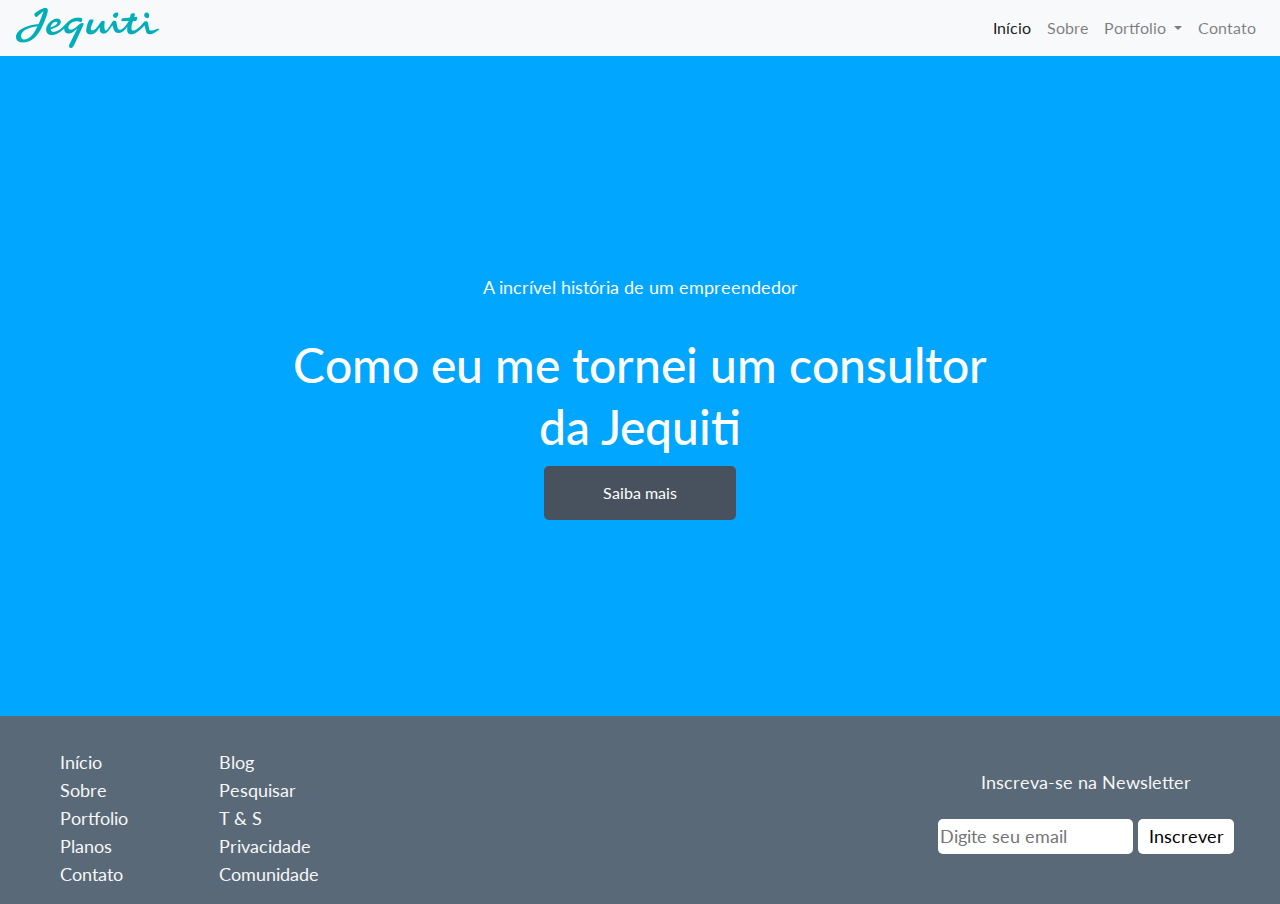
<file: index.html>
<!DOCTYPE html>
<html lang="pt-br">
  <head>
    <meta charset="UTF-8" />
    <meta name="viewport" content="width=device-width, initial-scale=1.0" />
    <title>Jequiti - Principal</title>

    <link
      href="http://fonts.googleapis.com/css?family=Lato&subset=latin,latin-ext"
      rel="stylesheet"
      type="text/css"
    />
    <link
      rel="stylesheet"
      href="https://cdn.jsdelivr.net/npm/bootstrap@4.5.3/dist/css/bootstrap.min.css"
    />
    <link rel="stylesheet" href="css/normalize.css" />
    <link rel="stylesheet" href="css/main.css" />
  </head>
  <body>
    <nav class="navbar navbar-expand-lg navbar-light bg-light"> 
      <img src="img/jequiti.png" alt="Jequiti" />
      <button
        class="navbar-toggler"
        type="button"
        data-toggle="collapse"
        data-target="#navbarNavDropdown"
        aria-controls="navbarNavDropdown"
        aria-expanded="false"
        aria-label="Toggle navigation"
      >
        <span class="navbar-toggler-icon"></span>
      </button>
      <div class="navbar-collapse collapse w-100 order-3 dual-collapse2">
        <ul class="navbar-nav ml-auto">
          <li class="nav-item active">
            <a class="nav-link" href="#">
              Início
            </a>
          </li>
          <li class="nav-item">
            <a class="nav-link" href="about.html">Sobre</a>
          </li>
          <li class="nav-item dropdown">
            <a
              class="nav-link dropdown-toggle"
              href="portfolio.html"
              id="navbarDropdownMenuLink"
              data-toggle="dropdown"
              aria-haspopup="true"
              aria-expanded="false"
            >
              Portfolio
            </a>
            <div class="dropdown-menu" aria-labelledby="navbarDropdownMenuLink">
              <a class="dropdown-item" href="portfolio.html#portfolio-img"
                >Imagem 1</a
              >
              <a class="dropdown-item" href="portfolio.html#portfolio-img"
                >Imagem 2</a
              >
              <a class="dropdown-item" href="portfolio.html#portfolio-img"
                >Imagem 3</a
              >
              <a class="dropdown-item" href="portfolio.html#portfolio-img"
                >Imagem 4</a
              >
            </div>
          </li>
          <li class="nav-item">
            <a class="nav-link" href="contact.html">Contato</a>
          </li>
        </ul>
      </div>
    </nav>

    <div class="main-body">
      <p>A incrível história de um empreendedor</p>
      <h2>Como eu me tornei um consultor da Jequiti</h2>
      <div class="button-div">
        <button class="button"><a href="video.html">Saiba mais</a></button>
      </div>
    </div>
    <div class="footer">
      <ul class="first-footer">
        <li>Início</li>
        <li>Sobre</li>
        <li>Portfolio</li>
        <li>Planos</li>
        <li>Contato</li>
      </ul>
      <ul class="second-footer">
        <li>Blog</li>
        <li>Pesquisar</li>
        <li>T & S</li>
        <li>Privacidade</li>
        <li>Comunidade</li>
      </ul>
      <div class="third-footer">
        <label for="email">Inscreva-se na Newsletter</label><br />
        <input
          class="footer-email"
          type="email"
          name="email"
          id="email"
          placeholder="Digite seu email"
        />
        <button class="new-button">Inscrever</button>
      </div>
    </div>

    <script src="https://code.jquery.com/jquery-3.5.1.slim.min.js"></script>
    <script src="https://cdn.jsdelivr.net/npm/bootstrap@4.5.3/dist/js/bootstrap.bundle.min.js"></script>
  </body>
</html>
</file>
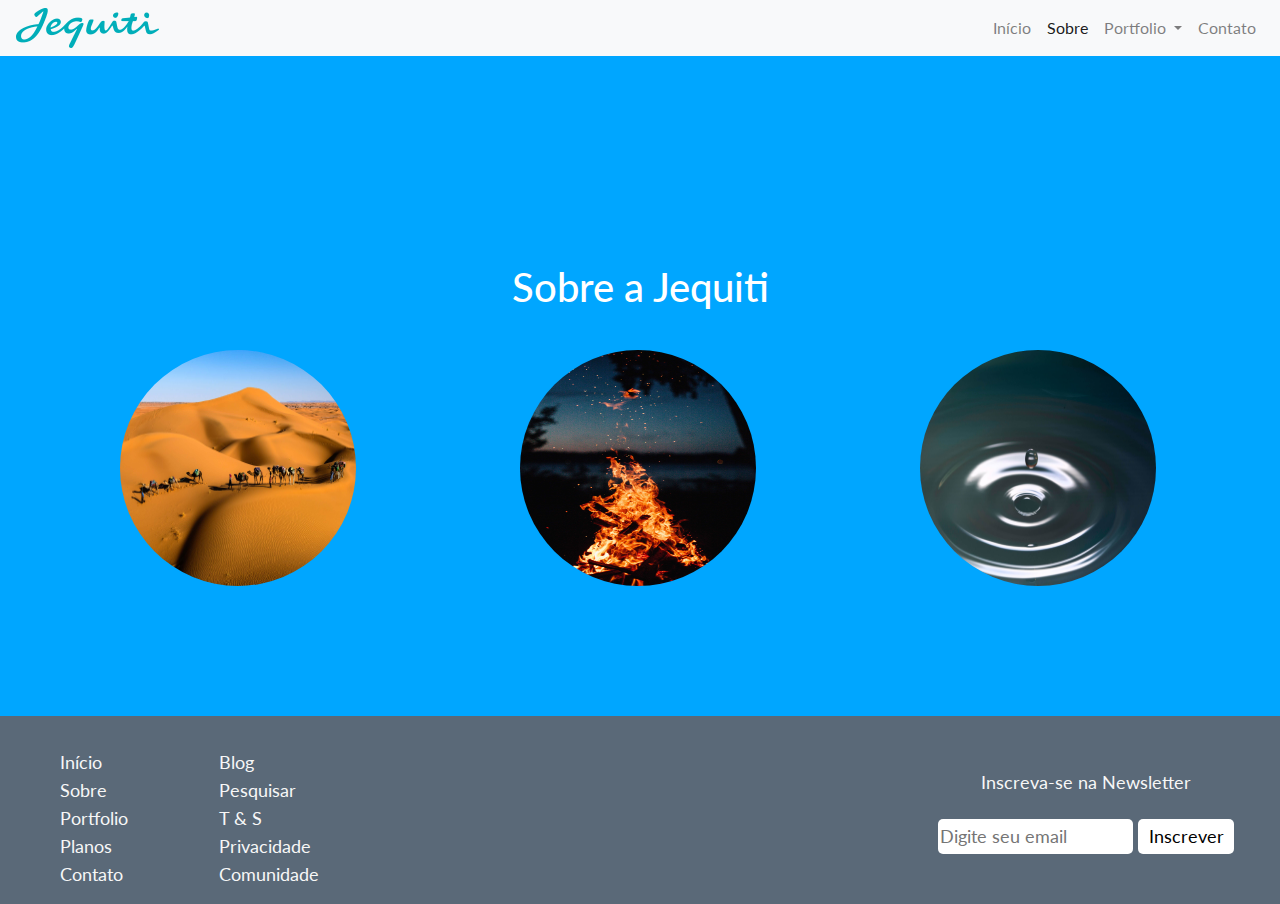
<file: about.html>
<!DOCTYPE html>
<html lang="pt-br">
  <head>
    <meta charset="UTF-8" />
    <meta name="viewport" content="width=device-width, initial-scale=1.0" />
    <title>Jequiti - Sobre</title>

    <link
      href="http://fonts.googleapis.com/css?family=Lato&subset=latin,latin-ext"
      rel="stylesheet"
      type="text/css"
    />
    <link
      rel="stylesheet"
      href="https://cdn.jsdelivr.net/npm/bootstrap@4.5.3/dist/css/bootstrap.min.css"
    />
    <link rel="stylesheet" href="css/normalize.css" />
    <link rel="stylesheet" href="css/main.css" />
  </head>
  <body>
    <nav class="navbar navbar-expand-lg navbar-light bg-light">
      <img src="img/jequiti.png" alt="Jequiti" />
      <button
        class="navbar-toggler"
        type="button"
        data-toggle="collapse"
        data-target="#navbarNavDropdown"
        aria-controls="navbarNavDropdown"
        aria-expanded="false"
        aria-label="Toggle navigation"
      >
        <span class="navbar-toggler-icon"></span>
      </button>
      <div class="navbar-collapse collapse w-100 order-3 dual-collapse2">
        <ul class="navbar-nav ml-auto">
          <li class="nav-item">
            <a class="nav-link" href="index.html"> Início </a>
          </li>
          <li class="nav-item active">
            <a class="nav-link" href="#">Sobre</a>
          </li>
          <li class="nav-item dropdown">
            <a
              class="nav-link dropdown-toggle"
              href="portfolio.html"
              id="navbarDropdownMenuLink"
              data-toggle="dropdown"
              aria-haspopup="true"
              aria-expanded="false"
            >
              Portfolio
            </a>
            <div class="dropdown-menu" aria-labelledby="navbarDropdownMenuLink">
              <a class="dropdown-item" href="portfolio.html#portfolio-img"
                >Imagem 1</a
              >
              <a class="dropdown-item" href="portfolio.html#portfolio-img"
                >Imagem 2</a
              >
              <a class="dropdown-item" href="portfolio.html#portfolio-img"
                >Imagem 3</a
              >
              <a class="dropdown-item" href="portfolio.html#portfolio-img"
                >Imagem 4</a
              >
            </div>
          </li>
          <li class="nav-item">
            <a class="nav-link" href="contact.html"> Contato </a>
          </li>
        </ul>
      </div>
    </nav>
    <div class="about-body">
      <h2>Sobre a Jequiti</h2>
      <div class="button-div">
        <div class="about-div">
          <img class="image first-img" src="img/desert.jpg" alt="Deserto" />
          <img class="image second-img" src="img/fire.jpg" alt="Fogo" />
          <img class="image third-img" src="img/water.jpg" alt="Agua" />
        </div>
      </div>
    </div>
    <div class="footer">
      <ul class="first-footer">
        <li>Início</li>
        <li>Sobre</li>
        <li>Portfolio</li>
        <li>Planos</li>
        <li>Contato</li>
      </ul>
      <ul class="second-footer">
        <li>Blog</li>
        <li>Pesquisar</li>
        <li>T & S</li>
        <li>Privacidade</li>
        <li>Comunidade</li>
      </ul>
      <div class="third-footer">
        <label for="email">Inscreva-se na Newsletter</label><br />
        <input
          class="footer-email"
          type="email"
          name="email"
          id="email"
          placeholder="Digite seu email"
        />
        <button class="new-button">Inscrever</button>
      </div>
    </div>
    
    <script src="https://code.jquery.com/jquery-3.5.1.slim.min.js"></script>
    <script src="https://cdn.jsdelivr.net/npm/bootstrap@4.5.3/dist/js/bootstrap.bundle.min.js"></script>
  </body>
</html>
</file>
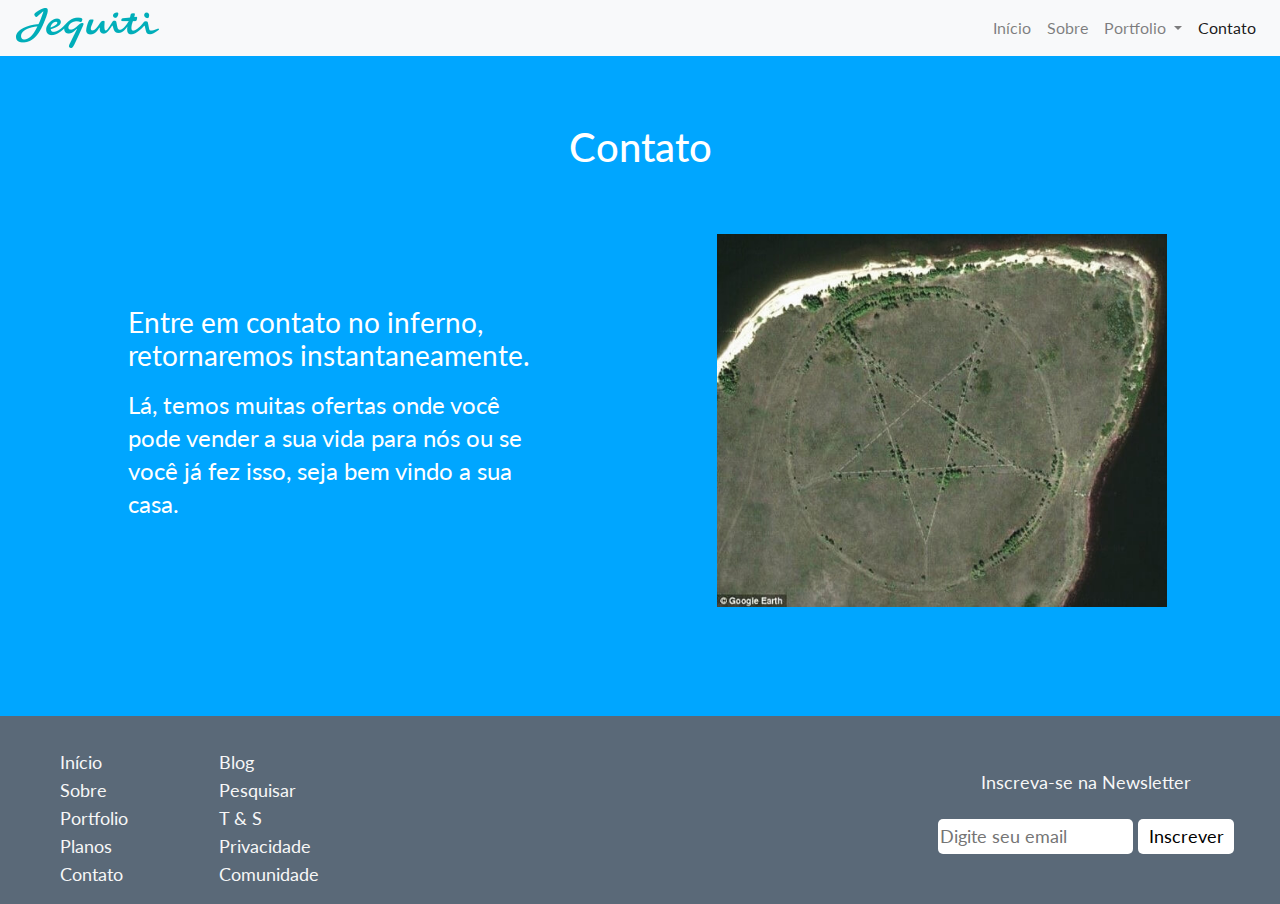
<file: contact.html>
<!DOCTYPE html>
<html lang="pt-br">
  <head>
    <meta charset="UTF-8" />
    <meta name="viewport" content="width=device-width, initial-scale=1.0" />
    <title>Jequiti - Contato</title>

    <link
      href="http://fonts.googleapis.com/css?family=Lato&subset=latin,latin-ext"
      rel="stylesheet"
      type="text/css"
    />
    <link
      rel="stylesheet"
      href="https://cdn.jsdelivr.net/npm/bootstrap@4.5.3/dist/css/bootstrap.min.css"
    />
    <link rel="stylesheet" href="css/normalize.css" />
    <link rel="stylesheet" href="css/main.css" />
  </head>
  <body>
    <nav class="navbar navbar-expand-lg navbar-light bg-light">
      <img src="img/jequiti.png" alt="Jequiti" />
      <button
        class="navbar-toggler"
        type="button"
        data-toggle="collapse"
        data-target="#navbarNavDropdown"
        aria-controls="navbarNavDropdown"
        aria-expanded="false"
        aria-label="Toggle navigation"
      >
        <span class="navbar-toggler-icon"></span>
      </button>
      <div class="navbar-collapse collapse w-100 order-3 dual-collapse2">
        <ul class="navbar-nav ml-auto">
          <li class="nav-item">
            <a class="nav-link" href="index.html"> Início </a>
          </li>
          <li class="nav-item">
            <a class="nav-link" href="about.html">Sobre</a>
          </li>
          <li class="nav-item dropdown">
            <a
              class="nav-link dropdown-toggle"
              href="portfolio.html"
              id="navbarDropdownMenuLink"
              data-toggle="dropdown"
              aria-haspopup="true"
              aria-expanded="false"
            >
              Portfolio
            </a>
            <div class="dropdown-menu" aria-labelledby="navbarDropdownMenuLink">
              <a class="dropdown-item" href="portfolio.html#portfolio-img"
                >Imagem 1</a
              >
              <a class="dropdown-item" href="portfolio.html#portfolio-img"
                >Imagem 2</a
              >
              <a class="dropdown-item" href="portfolio.html#portfolio-img"
                >Imagem 3</a
              >
              <a class="dropdown-item" href="portfolio.html#portfolio-img"
                >Imagem 4</a
              >
            </div>
          </li>
          <li class="nav-item active">
            <a class="nav-link" href="#"> Contato </a>
          </li>
        </ul>
      </div>
    </nav>

    <div class="plans-body">
      <h2>Contato</h2>
      <p class="plans-p">
        Entre em contato no inferno, retornaremos instantaneamente.
      </p>
      <p class="plans-p2">
        Lá, temos muitas ofertas onde você pode vender a sua vida para nós ou se
        você já fez isso, seja bem vindo a sua casa.
      </p>
      <img class="plans-img" src="img/mapa.jpg" alt="Mapa" />
    </div>
    <div class="footer">
      <ul class="first-footer">
        <li>Início</li>
        <li>Sobre</li>
        <li>Portfolio</li>
        <li>Planos</li>
        <li>Contato</li>
      </ul>
      <ul class="second-footer">
        <li>Blog</li>
        <li>Pesquisar</li>
        <li>T & S</li>
        <li>Privacidade</li>
        <li>Comunidade</li>
      </ul>
      <div class="third-footer">
        <label for="email">Inscreva-se na Newsletter</label><br />
        <input
          class="footer-email"
          type="email"
          name="email"
          id="email"
          placeholder="Digite seu email"
        />
        <button class="new-button">Inscrever</button>
      </div>
    </div>

    <script src="https://code.jquery.com/jquery-3.5.1.slim.min.js"></script>
    <script src="https://cdn.jsdelivr.net/npm/bootstrap@4.5.3/dist/js/bootstrap.bundle.min.js"></script>
  </body>
</html>
</file>
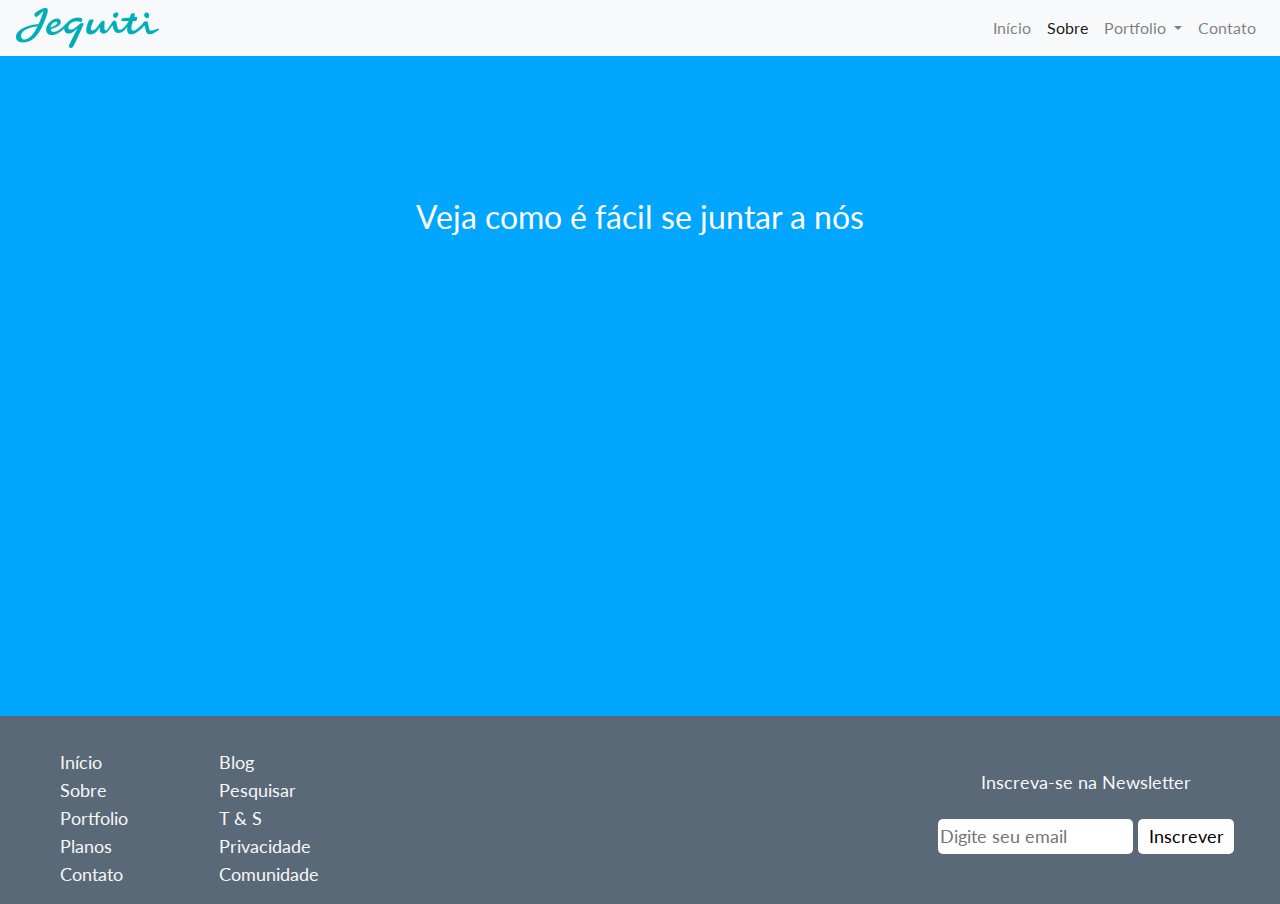
<file: video.html>
<!DOCTYPE html>
<html lang="pt-br">
  <head>
    <meta charset="UTF-8" />
    <meta name="viewport" content="width=device-width, initial-scale=1.0" />
    <title>Jequiti - Video</title>

    <link
      href="http://fonts.googleapis.com/css?family=Lato&subset=latin,latin-ext"
      rel="stylesheet"
      type="text/css"
    />
    <link
      rel="stylesheet"
      href="https://cdn.jsdelivr.net/npm/bootstrap@4.5.3/dist/css/bootstrap.min.css"
    />
    <link rel="stylesheet" href="css/normalize.css" />
    <link rel="stylesheet" href="css/main.css" />
  </head>
  <body>
    <nav class="navbar navbar-expand-lg navbar-light bg-light">
      <img src="img/jequiti.png" alt="Jequiti" />
      <button
        class="navbar-toggler"
        type="button"
        data-toggle="collapse"
        data-target="#navbarNavDropdown"
        aria-controls="navbarNavDropdown"
        aria-expanded="false"
        aria-label="Toggle navigation"
      >
        <span class="navbar-toggler-icon"></span>
      </button>
      <div class="navbar-collapse collapse w-100 order-3 dual-collapse2">
        <ul class="navbar-nav ml-auto">
          <li class="nav-item">
            <a class="nav-link" href="index.html"> Início </a>
          </li>
          <li class="nav-item active">
            <a class="nav-link" href="#">Sobre</a>
          </li>
          <li class="nav-item dropdown">
            <a
              class="nav-link dropdown-toggle"
              href="portfolio.html"
              id="navbarDropdownMenuLink"
              data-toggle="dropdown"
              aria-haspopup="true"
              aria-expanded="false"
            >
              Portfolio
            </a>
            <div class="dropdown-menu" aria-labelledby="navbarDropdownMenuLink">
              <a class="dropdown-item" href="portfolio.html#portfolio-img"
                >Imagem 1</a
              >
              <a class="dropdown-item" href="portfolio.html#portfolio-img"
                >Imagem 2</a
              >
              <a class="dropdown-item" href="portfolio.html#portfolio-img"
                >Imagem 3</a
              >
              <a class="dropdown-item" href="portfolio.html#portfolio-img"
                >Imagem 4</a
              >
            </div>
          </li>
          <li class="nav-item">
            <a class="nav-link" href="contact.html"> Contato </a>
          </li>
        </ul>
      </div>
    </nav>
    
    <div class="video-body">
      <h2>Veja como é fácil se juntar a nós</h2>
      <div class="iframe">
        <iframe width="750" height="420" src="https://www.youtube.com/embed/4frovXgTd7k" frameborder="0" allow="accelerometer; autoplay; clipboard-write; encrypted-media; gyroscope; picture-in-picture" allowfullscreen></iframe>
      </div>
    </div>
    <div class="footer">
      <ul class="first-footer">
        <li>Início</li>
        <li>Sobre</li>
        <li>Portfolio</li>
        <li>Planos</li>
        <li>Contato</li>
      </ul>
      <ul class="second-footer">
        <li>Blog</li>
        <li>Pesquisar</li>
        <li>T & S</li>
        <li>Privacidade</li>
        <li>Comunidade</li>
      </ul>
      <div class="third-footer">
        <label for="email">Inscreva-se na Newsletter</label><br />
        <input
          class="footer-email"
          type="email"
          name="email"
          id="email"
          placeholder="Digite seu email"
        />
        <button class="new-button">Inscrever</button>
      </div>
    </div>

    <script src="https://code.jquery.com/jquery-3.5.1.slim.min.js"></script>
    <script src="https://cdn.jsdelivr.net/npm/bootstrap@4.5.3/dist/js/bootstrap.bundle.min.js"></script>
  </body>
</html>
</file>
<file: css/main.css>
body {
  font-family: Lato;
}

/* .dropdown {
  float: right;
  overflow: hidden;
}

.dropdown .dropbtn {
  font-size: 18px;
  border: none;
  outline: none;
  color: #47525e;
  padding: 19px 25px;
  background-color: inherit;
  font-family: inherit;
  margin: 0;
}

.navbar a:hover,
.dropdown:hover .dropbtn {
  background-color: #b7bec7;
}

.btn-active {
  background-color: #e5e9f2;
}

.dropdown-content {
  display: none;
  position: absolute;
  background-color: #f9f9f9;
  min-width: 160px;
  box-shadow: 0px 8px 16px 0px rgba(0, 0, 0, 0.2);
  z-index: 1;
}

.dropdown-content a {
  float: none;
  color: #47525e;
  padding: 12px 25px;
  text-decoration: none;
  display: block;
  text-align: left;
}

.dropdown-content a:hover {
  background-color: #ddd;
}

.dropdown:hover .dropdown-content {
  display: block;
} */

/* .jequiti-logo {
  width: 143px;
  height: 40px;
  margin-left: 15px;
  margin-top: 10px;
} */

.main-body {
  height: 73.3vh;
  margin-top: 0px;
  background: #00a6ff;
}

.main-body p {
  margin-top: 0px;
  padding-top: 200px;
  color: #ffffff;
  font-family: Lato;
  font-size: 18px;
  line-height: 62px;
  width: 732px;
  text-align: center;
  margin-left: auto;
  margin-right: auto;
}

.about-body {
  height: 73.3vh;
  margin-top: 0px;
  background: #00a6ff;
}

.about-body h2 {
  margin-top: 0px;
  padding-top: 200px;
  color: #ffffff;
  font-family: Lato;
  font-size: 40px;
  line-height: 62px;
  width: 732px;
  text-align: center;
  margin-left: auto;
  margin-right: auto;
}

.portfolio-body {
  height: 73.3vh;
  margin-top: 0px;
  background: #00a6ff;
}

.plans-p {
  color: #FFFFFF;
  font-family: Lato;
  font-size: 28px;
  line-height: 33px;
  width: 429px;
  text-align: left;
  margin-left: 8rem;
  margin-top: 8rem;
}

.plans-p2 {
  color: #FFFFFF;
  font-family: Lato;
  font-size: 24px;  
  line-height: 33px;
  width: 429px;
  text-align: left;
  margin-left: 8rem;
}

.plans-img {
  position: absolute;
  top: 27%;
  left: 56%;
  width: 450px;
  height: 373px;
}

.plans-body {
  height: 73.3vh;
  margin-top: 0px;
  background: #00a6ff;
  position: relative;
  text-align: center;
  color: white;
}

.plans-pessoal {
    color: #47525E;
    font-family: Lato;
    font-size: 25px;
    line-height: 51px;
    width: 365px;
    text-align: center;
}

.plans-body h2 {
  margin-top: 0px;
  padding-top: 60px;
  color: #ffffff;
  font-family: Lato;
  font-size: 40px;
  line-height: 62px;
  width: 732px;
  text-align: center;
  margin-left: auto;
  margin-right: auto;
}

.portfolio-body h2 {
  margin-top: 0px;
  padding-top: 60px;
  color: #ffffff;
  font-family: Lato;
  font-size: 40px;
  line-height: 62px;
  width: 732px;
  text-align: center;
  margin-left: auto;
  margin-right: auto;
}

.portfolio-img {
  display: block;
  margin-left: auto;
  margin-right: auto;
}

.second-img {
  margin-left: 10rem;
}

.third-img {
  margin-left: 10rem;
}

.about-div {
  margin-top: 2rem;
  display: block;
  margin-left: auto;
  margin-right: auto;
  width: 65em;
}

.image {
  border-radius: 1000px;
  width: 236px;
  height: 236px;
}

.main-body h2 {
  margin-top: 0px;
  padding-top: 0px;
  text-align: center;
  color: #ffffff;
  font-family: Lato;
  font-size: 48px;
  line-height: 62px;
  width: 732px;
  margin-left: auto;
  margin-right: auto;
}

.main-body .button {
  background-color: #47525e;
  border-radius: 5px;
  width: 192px;
  height: 54px;
  border: none;
  color: #ffffff;
}

.main-body .button-div {
  text-align: center;
}

.main-body button a {
  text-align: center;
  text-decoration: none;
  color: #ffffff;
}

.footer {
  background: #5a6978;
  height: 20.9vh;
  margin: 0;
  padding: 0;
}

.footer .first-footer {
  color: #f7f7f7;
  margin: 0;
  padding: 0;
  margin-left: 60px;
  margin-top: 32px;
  font-family: Lato;
  list-style-type: none;
  font-size: 18px;
  display: inline-block;
  line-height: 28px;
  vertical-align: top;
  width: 95px;
  text-align: left;
}

.footer .second-footer {
  color: #f7f7f7;
  margin: 0;
  padding: 0;
  margin-left: 60px;
  margin-top: 32px;
  font-family: Lato;
  list-style-type: none;
  font-size: 18px;
  display: inline-block;
  line-height: 28px;
  vertical-align: top;
  width: 95px;
  text-align: left;
}

.footer .third-footer {
  color: #f7f7f7;
  margin: 0;
  padding: 0;
  margin-left: 45%;
  margin-top: 52px;
  font-family: Lato;
  font-size: 18px;
  display: inline-block;
  line-height: 28px;
  vertical-align: top;
  width: 30%;
  text-align: center;
}

.footer label {
  margin-bottom: 0px;
  width: 100%;
  height: 35px;
}

.footer .footer-email {
  background-color: #ffffff;
  margin: 0;
  margin-top: 16px;
  border-radius: 5px;
  width: 51%;
  height: 35px;
  border: none;
}

.footer .new-button {
  background-color: #ffffff;
  border-radius: 5px;
  border: none;
  height: 35px;
  width: 25%;
}

.video-body {
  height: 73.3vh;
  margin-top: 0px;
  background: #00a6ff;
}

.video-body h2 {
  margin-top: 0px;
  padding-top: 130px;
  color: #ffffff;
  font-family: Lato;
  font-size: 32px;
  line-height: 62px;
  width: 732px;
  text-align: center;
  margin-left: auto;
  margin-right: auto;
  font-weight: normal;
}

.video-body .iframe {
  text-align: center;
}
</file>
